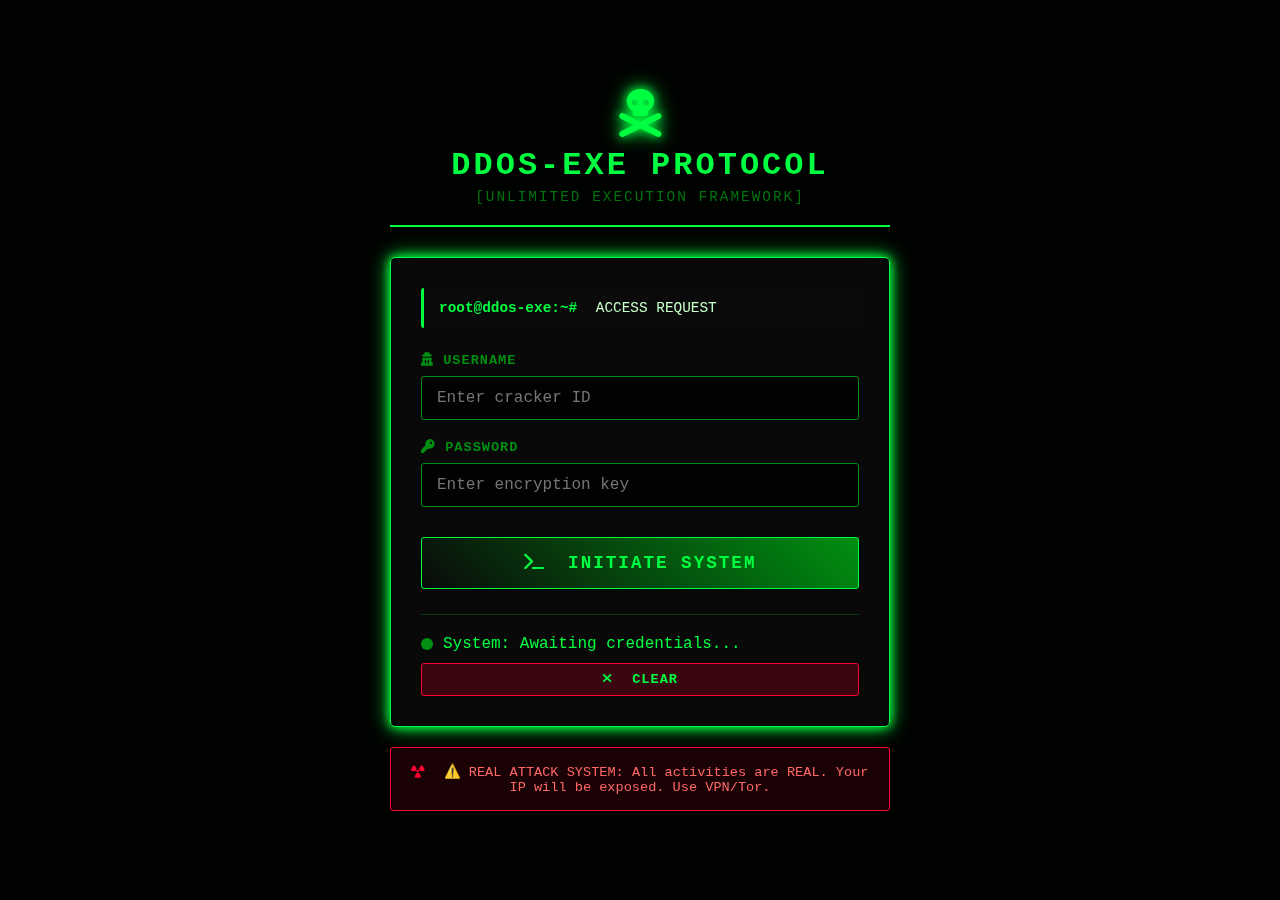
<file: index.html>
<!DOCTYPE html>
<html lang="en">
<head>
    <meta charset="UTF-8">
    <meta name="viewport" content="width=device-width, initial-scale=1.0">
    <title>DDoS-EXE Protocol :: Authentication</title>
    <link rel="stylesheet" href="style.css">
    <link rel="stylesheet" href="https://cdnjs.cloudflare.com/ajax/libs/font-awesome/6.4.0/css/all.min.css">
    <style>
        /* Prevent Chrome autofill background */
        input:-webkit-autofill,
        input:-webkit-autofill:hover,
        input:-webkit-autofill:focus,
        input:-webkit-autofill:active {
            -webkit-box-shadow: 0 0 0 30px #0a0a0a inset !important;
            -webkit-text-fill-color: #00ff41 !important;
            caret-color: #00ff41 !important;
        }
    </style>
</head>
<body class="login-body">
    <div class="matrix-bg"></div>
    <div class="login-container">
        <div class="hacker-header">
            <i class="fas fa-skull-crossbones"></i>
            <h1>DDoS-EXE PROTOCOL</h1>
            <div class="tagline">[UNLIMITED EXECUTION FRAMEWORK]</div>
        </div>
        <div class="login-box">
            <div class="terminal-prompt">
                <span class="prompt-sign">root@ddos-exe:~#</span> ACCESS REQUEST
            </div>
            <!-- Fake form to trick browser autofill -->
            <form style="display: none;">
                <input type="text" name="fake-username" autocomplete="off">
                <input type="password" name="fake-password" autocomplete="off">
            </form>
            
            <form id="loginForm" autocomplete="off">
                <div class="input-group">
                    <label><i class="fas fa-user-secret"></i> USERNAME</label>
                    <input type="text" id="username" required placeholder="Enter cracker ID" 
                           autocomplete="new-username" 
                           autocorrect="off" 
                           autocapitalize="off" 
                           spellcheck="false">
                </div>
                <div class="input-group">
                    <label><i class="fas fa-key"></i> PASSWORD</label>
                    <input type="password" id="password" required placeholder="Enter encryption key" 
                           autocomplete="new-password"
                           autocorrect="off"
                           autocapitalize="off"
                           spellcheck="false">
                </div>
                <button type="submit" class="hacker-btn">
                    <i class="fas fa-terminal"></i> INITIATE SYSTEM
                </button>
            </form>
            <div class="login-footer">
                <div class="status-led" id="statusLed"></div>
                <span id="loginStatus">System: Awaiting credentials...</span>
            </div>
        </div>
        <div class="warning-box">
            <i class="fas fa-radiation"></i> ⚠️ REAL ATTACK SYSTEM: All activities are REAL. Your IP will be exposed. Use VPN/Tor.
        </div>
    </div>
    
    <script src="ddos-engine.js"></script>
    <script>
        document.addEventListener('DOMContentLoaded', function() {
            console.log('DDoS-EXE Protocol Login Loaded');
            
            // Check if already logged in (persistent session)
            if (localStorage.getItem('ddos_session_active') === 'true') {
                const lastUser = localStorage.getItem('ddos_last_user');
                if (lastUser) {
                    // Auto-login with stored session
                    sessionStorage.setItem('ddos_user', lastUser);
                    sessionStorage.setItem('ddos_user_type', localStorage.getItem('ddos_user_type'));
                    window.location.href = 'system.html';
                    return;
                }
            }
            
            // Clear any pre-filled values
            document.getElementById('username').value = '';
            document.getElementById('password').value = '';
            
            // Login form handler
            document.getElementById('loginForm').addEventListener('submit', function(e) {
                e.preventDefault();
                const username = document.getElementById('username').value.trim();
                const password = document.getElementById('password').value;
                const statusLed = document.getElementById('statusLed');
                const loginStatus = document.getElementById('loginStatus');
                
                // Validate inputs
                if (!username || !password) {
                    statusLed.className = 'status-led error';
                    loginStatus.textContent = 'ERROR: Both fields are required.';
                    return;
                }
                
                statusLed.className = 'status-led blinking';
                loginStatus.textContent = 'System: Verifying credentials...';
                
                setTimeout(() => {
                    if (DDOSEngine.authenticate(username, password)) {
                        statusLed.className = 'status-led active';
                        loginStatus.textContent = 'Access granted. Redirecting...';
                        
                        // Set persistent session
                        localStorage.setItem('ddos_session_active', 'true');
                        localStorage.setItem('ddos_last_user', username);
                        localStorage.setItem('ddos_user_type', DDOSEngine.getCurrentUser().type);
                        
                        setTimeout(() => {
                            window.location.href = 'system.html';
                        }, 800);
                    } else {
                        statusLed.className = 'status-led error';
                        loginStatus.textContent = 'ERROR: Invalid credentials or expired account.';
                        
                        // Clear password field on failed attempt
                        document.getElementById('password').value = '';
                    }
                }, 1200);
            });
            
            // Clear button
            const clearBtn = document.createElement('button');
            clearBtn.type = 'button';
            clearBtn.className = 'hacker-btn small';
            clearBtn.innerHTML = '<i class="fas fa-times"></i> CLEAR';
            clearBtn.style.marginTop = '10px';
            clearBtn.style.width = '100%';
            clearBtn.style.background = 'rgba(255,0,51,0.2)';
            clearBtn.style.borderColor = '#ff0033';
            
            clearBtn.addEventListener('click', function() {
                document.getElementById('username').value = '';
                document.getElementById('password').value = '';
                document.getElementById('loginStatus').textContent = 'System: Fields cleared.';
                document.getElementById('statusLed').className = 'status-led';
            });
            
            document.querySelector('.login-box').appendChild(clearBtn);
        });
    </script>
</body>
</html>
</file>
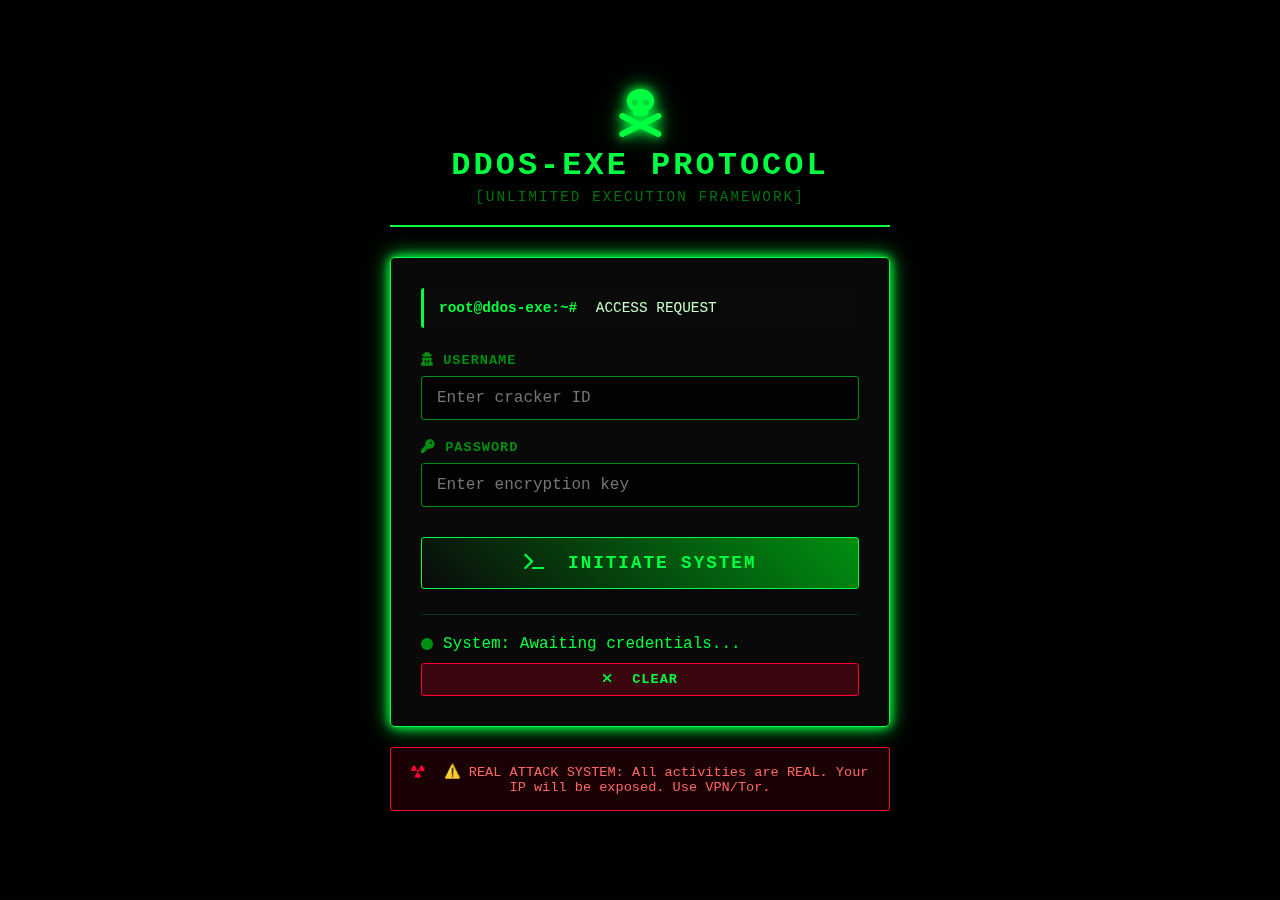
<file: system.html>
<!DOCTYPE html>
<html lang="en">
<head>
    <meta charset="UTF-8">
    <meta name="viewport" content="width=device-width, initial-scale=1.0">
    <title>DDoS-EXE Protocol :: Main System</title>
    <link rel="stylesheet" href="style.css">
    <link rel="stylesheet" href="https://cdnjs.cloudflare.com/ajax/libs/font-awesome/6.4.0/css/all.min.css">
</head>
<body>
    <div class="matrix-bg"></div>
    
    <nav class="sidebar">
        <div class="logo">
            <i class="fas fa-brain"></i>
            <span>OXYLUS_PROTOCOL</span>
        </div>
        <div class="menu-toggle" id="menuToggle">
            <i class="fas fa-bars"></i>
        </div>
        <ul class="nav-menu" id="navMenu">
            <li class="active" data-section="ddos"><i class="fas fa-bolt"></i> DDoS Attack</li>
            <li data-section="ngl"><i class="fas fa-comment-dots"></i> NGL Spam</li>
            <li data-section="scanner"><i class="fas fa-search"></i> Scanner IP</li>
            <li data-section="dev" class="restricted" data-restricted="developer"><i class="fas fa-code"></i> Developer Panel</li>
            <li data-section="profile"><i class="fas fa-user"></i> Profile</li>
        </ul>
        <div class="system-stats">
            <div class="stat">
                <span>MODE</span>
                <div class="stat-value active">REAL</div>
            </div>
            <div class="stat">
                <span>ACCOUNT</span>
                <div class="stat-value" id="accountTypeBadge">Loading...</div>
            </div>
        </div>
    </nav>

    <main class="content">
        <header class="content-header">
            <div class="header-left">
                <h1><i class="fas fa-skull-crossbones"></i> DDoS-EXE PROTOCOL</h1>
                <div class="breadcrumb" id="breadcrumb">/ DDoS Attack</div>
            </div>
            <div class="header-right">
                <div class="user-info" id="userInfoDisplay">
                    <i class="fas fa-user-ninja"></i>
                    <span id="usernameDisplay">Loading...</span>
                </div>
                <button class="hacker-btn small" id="logoutBtn">
                    <i class="fas fa-power-off"></i> LOGOUT
                </button>
            </div>
        </header>

        <div class="section-container">
            <!-- DDoS Attack Section -->
            <section id="ddosSection" class="section active">
                <div class="terminal-header">
                    <i class="fas fa-terminal"></i> DDoS ATTACK CONTROLLER [REAL MODE]
                    <span id="attackLimitBadge" class="limit-badge"></span>
                </div>
                <div class="real-warning">
                    <i class="fas fa-exclamation-triangle"></i>
                    <strong>REAL ATTACK MODE:</strong> This sends actual HTTP/WebSocket requests. Your IP will be exposed.
                </div>
                <div class="attack-controls">
                    <div class="control-group">
                        <label><i class="fas fa-globe"></i> TARGET</label>
                        <input type="text" id="targetInput" placeholder="example.com or 192.168.1.1" required>
                    </div>
                    <div class="control-group">
                        <label><i class="fas fa-network-wired"></i> PORT</label>
                        <input type="number" id="portInput" value="80" min="1" max="65535">
                    </div>
                    <div class="control-group">
                        <label><i class="fas fa-layer-group"></i> ATTACK TYPE</label>
                        <select id="attackTypeSelect">
                            <!-- Options will be populated by JavaScript -->
                        </select>
                        <div class="type-info">
                            Available for: <span id="availableTypes">Checking...</span>
                        </div>
                    </div>
                    <div class="control-group">
                        <label><i class="fas fa-clock"></i> DURATION (Seconds)</label>
                        <input type="number" id="durationInput" value="60" min="10" max="3600">
                        <div class="duration-info">
                            Max duration: <span id="maxDuration">Loading...</span> seconds
                        </div>
                    </div>
                    <div class="attack-buttons">
                        <button class="hacker-btn attack-btn" id="startAttack">
                            <i class="fas fa-play"></i> LAUNCH REAL ATTACK
                        </button>
                        <button class="hacker-btn stop-btn" id="stopAttack" disabled>
                            <i class="fas fa-stop"></i> STOP ATTACK
                        </button>
                    </div>
                </div>
                <div class="terminal-output" id="ddosTerminal">
                    <div class="terminal-line">[SYSTEM] DDoS Controller v4.0 - REAL MODE ACTIVATED</div>
                    <div class="terminal-line">[WARNING] All attacks send actual network traffic</div>
                    <div class="terminal-line">[INFO] Your access level: <span id="accessLevelDisplay">Loading...</span></div>
                </div>
            </section>

            <!-- NGL Spam Section (REAL WORKING) -->
            <section id="nglSection" class="section">
                <div class="terminal-header">
                    <i class="fas fa-comment-dots"></i> NGL SPAM BOT [REAL MODE]
                </div>
                <div class="real-warning">
                    <i class="fas fa-exclamation-triangle"></i>
                    <strong>REAL SPAM MODE:</strong> Sends REAL messages to ngl.link targets
                </div>
                <div class="control-group">
                    <label><i class="fas fa-link"></i> NGL.LINK USERNAME</label>
                    <input type="text" id="nglUsername" placeholder="username (without ngl.link/)" required>
                </div>
                <div class="control-group">
                    <label><i class="fas fa-envelope"></i> MESSAGE</label>
                    <textarea id="nglMessage" placeholder="Enter anonymous message..." required rows="3"></textarea>
                </div>
                <div class="control-group">
                    <label><i class="fas fa-bomb"></i> TOTAL SPAM COUNT</label>
                    <input type="number" id="spamCount" value="100" min="1" max="1000">
                </div>
                <div class="control-group">
                    <label><i class="fas fa-tachometer-alt"></i> DELAY (ms between requests)</label>
                    <input type="number" id="spamDelay" value="500" min="100" max="5000">
                </div>
                <div class="control-group">
                    <label><i class="fas fa-user-secret"></i> SENDER NAME (Optional)</label>
                    <input type="text" id="senderName" placeholder="Anonymous">
                </div>
                <button class="hacker-btn attack-btn" id="startSpam">
                    <i class="fas fa-paper-plane"></i> SEND REAL SPAM
                </button>
                <div class="terminal-output" id="nglTerminal">
                    <div class="terminal-line">[SYSTEM] NGL Spam Bot - REAL WORKING MODE</div>
                    <div class="terminal-line">[INFO] Using direct form submission to ngl.link</div>
                    <div class="terminal-line">[WARNING] Use VPN/Tor for anonymity</div>
                </div>
            </section>

            <!-- IP Scanner Section -->
            <section id="scannerSection" class="section">
                <div class="terminal-header">
                    <i class="fas fa-search"></i> IP SCANNER [REAL MODE]
                </div>
                <div class="real-warning">
                    <i class="fas fa-exclamation-triangle"></i>
                    <strong>REAL SCAN MODE:</strong> This will probe actual network ports
                </div>
                <div class="control-group">
                    <label><i class="fas fa-bullseye"></i> TARGET IP/HOSTNAME</label>
                    <input type="text" id="scanTarget" placeholder="example.com or 192.168.1.1" required>
                </div>
                <div class="control-group">
                    <label><i class="fas fa-list-ol"></i> PORTS TO SCAN</label>
                    <input type="text" id="portsToScan" value="80,443,8080,22,21,25,53,110,143,3306,3389,5900,6379,27017">
                </div>
                <div class="control-group">
                    <label><i class="fas fa-users"></i> TIMEOUT (ms)</label>
                    <input type="number" id="scanTimeout" value="2000" min="500" max="10000">
                </div>
                <button class="hacker-btn attack-btn" id="startScan">
                    <i class="fas fa-radar"></i> START REAL SCAN
                </button>
                <div class="scan-results">
                    <div class="results-header">
                        <span>PORT</span>
                        <span>STATUS</span>
                        <span>SERVICE</span>
                        <span>RESPONSE TIME</span>
                    </div>
                    <div class="results-body" id="scanResults">
                        <div class="scan-result">
                            <span>No scan performed yet</span>
                            <span>-</span>
                            <span>-</span>
                            <span>-</span>
                        </div>
                    </div>
                </div>
            </section>

            <!-- Developer Panel Section -->
            <section id="devSection" class="section">
                <div class="terminal-header">
                    <i class="fas fa-code"></i> DEVELOPER CONTROL PANEL
                    <span id="devAccessStatus" class="access-status"></span>
                </div>
                
                <div id="devPanelContent">
                    <!-- Content will be loaded dynamically -->
                </div>
                
                <div id="devAccessMessage" style="display: none;">
                    <div class="access-denied">
                        <i class="fas fa-lock fa-3x"></i>
                        <h3>DEVELOPER ACCESS REQUIRED</h3>
                        <p>This panel is only available for Developer accounts.</p>
                        <p>Your account type: <strong id="currentAccountType">Guest</strong></p>
                        <div class="upgrade-info">
                            <p><i class="fas fa-info-circle"></i> Contact system administrator for upgrade to Developer account.</p>
                        </div>
                    </div>
                </div>
            </section>

            <!-- Profile Section -->
            <section id="profileSection" class="section">
                <div class="terminal-header">
                    <i class="fas fa-user"></i> USER PROFILE
                </div>
                <div class="profile-info">
                    <div class="profile-item">
                        <span class="profile-label">USERNAME</span>
                        <span class="profile-value" id="profileUsername">-</span>
                    </div>
                    <div class="profile-item">
                        <span class="profile-label">ACCOUNT TYPE</span>
                        <span class="profile-value" id="profileType">-</span>
                    </div>
                    <div class="profile-item">
                        <span class="profile-label">ACCOUNT CREATED</span>
                        <span class="profile-value" id="profileCreated">-</span>
                    </div>
                    <div class="profile-item">
                        <span class="profile-label">EXPIRATION TIME</span>
                        <span class="profile-value" id="profileExpires">-</span>
                    </div>
                    <div class="profile-item">
                        <span class="profile-label">TIME REMAINING</span>
                        <span class="profile-value countdown" id="profileRemaining">-</span>
                    </div>
                    <div class="profile-item">
                        <span class="profile-label">PERMISSIONS</span>
                        <span class="profile-value" id="profilePermissions">-</span>
                    </div>
                </div>
                
                <div class="password-change">
                    <h3><i class="fas fa-key"></i> CHANGE PASSWORD</h3>
                    <div class="control-group">
                        <label>CURRENT PASSWORD</label>
                        <input type="password" id="currentPass">
                    </div>
                    <div class="control-group">
                        <label>NEW PASSWORD</label>
                        <input type="password" id="newPass">
                    </div>
                    <div class="control-group">
                        <label>CONFIRM NEW PASSWORD</label>
                        <input type="password" id="confirmPass">
                    </div>
                    <button class="hacker-btn" id="changePassBtn">
                        <i class="fas fa-sync"></i> UPDATE PASSWORD
                    </button>
                </div>
            </section>
        </div>

        <footer class="global-terminal">
            <div class="term-header">
                <i class="fas fa-terminal"></i> SYSTEM LOG
                <span class="term-controls">
                    <button class="clean-btn" id="clearLog"><i class="fas fa-trash"></i> CLEAR</button>
                </span>
            </div>
            <div class="term-body" id="globalLog">
                <div class="log-entry">[SYSTEM] DDoS-EXE Protocol v4.0 REAL MODE</div>
                <div class="log-entry">[WARNING] This is a REAL attack system. All activities are logged.</div>
                <div class="log-entry">[INFO] Session initialized</div>
            </div>
        </footer>
    </main>

    <script src="ddos-engine.js"></script>
    <script>
        // Main system controller
        document.addEventListener('DOMContentLoaded', function() {
            console.log('DDoS-EXE System Loaded');
            
            // Check authentication with persistent session
            const sessionActive = localStorage.getItem('ddos_session_active') === 'true';
            const sessionUser = localStorage.getItem('ddos_last_user');
            
            if (!sessionActive || !sessionUser) {
                window.location.href = 'index.html';
                return;
            }
            
            // Restore session
            sessionStorage.setItem('ddos_user', sessionUser);
            sessionStorage.setItem('ddos_user_type', localStorage.getItem('ddos_user_type'));
            
            // Load user data and permissions
            loadUserData();
            
            // Setup navigation with permissions
            setupNavigation();
            
            // Setup event listeners
            setupEventListeners();
            
            // Keep session alive
            setInterval(keepSessionAlive, 300000); // 5 minutes
        });
        
        function keepSessionAlive() {
            localStorage.setItem('ddos_session_last_active', Date.now());
        }
        
        function loadUserData() {
            const user = DDOSEngine.getCurrentUser();
            if (user) {
                // Update UI
                document.getElementById('usernameDisplay').textContent = user.username + ' [' + user.type.toUpperCase() + ']';
                document.getElementById('accessLevelDisplay').textContent = user.type.toUpperCase();
                document.getElementById('profileUsername').textContent = user.username;
                document.getElementById('profileType').textContent = user.type.toUpperCase();
                document.getElementById('profileCreated').textContent = new Date(user.created).toLocaleString();
                document.getElementById('accountTypeBadge').textContent = user.type.toUpperCase();
                document.getElementById('accountTypeBadge').className = 'stat-value ' + user.type;
                document.getElementById('currentAccountType').textContent = user.type.toUpperCase();
                
                // Set badge color based on account type
                const badge = document.getElementById('accountTypeBadge');
                if (user.type === 'developer') {
                    badge.style.background = 'rgba(0, 255, 65, 0.2)';
                    badge.style.color = '#00ff41';
                } else if (user.type === 'special') {
                    badge.style.background = 'rgba(143, 0, 143, 0.2)';
                    badge.style.color = '#ff00ff';
                } else {
                    badge.style.background = 'rgba(0, 143, 17, 0.2)';
                    badge.style.color = '#00ff41';
                }
                
                if (user.expires === Number.MAX_SAFE_INTEGER) {
                    document.getElementById('profileExpires').textContent = '∞ NEVER EXPIRES';
                    document.getElementById('profileRemaining').textContent = '∞ INFINITE';
                    document.getElementById('profileRemaining').className = 'profile-value countdown infinite';
                } else {
                    document.getElementById('profileExpires').textContent = new Date(user.expires).toLocaleString();
                    updateRemainingTime();
                    setInterval(updateRemainingTime, 60000);
                }
                
                // Update permissions display
                updatePermissionsUI(user.type);
                
                // Handle developer panel
                handleDeveloperPanel(user.type);
            }
        }
        
        function updatePermissionsUI(userType) {
            const permissions = DDOSEngine.getUserPermissions(userType);
            
            // Update attack types dropdown
            const attackSelect = document.getElementById('attackTypeSelect');
            if (attackSelect) {
                attackSelect.innerHTML = '';
                
                const attackLabels = {
                    '500': 'Normal (500 RPS) - HTTP Flood',
                    '1000': 'Medium (1000 RPS) - WS + HTTP',
                    '5000': 'Hard (5000 RPS) - Multi-Vector',
                    '100000': 'Extreme (100000 RPS) - Botnet',
                    '500000': 'Dev (500000 RPS) - Full Scale'
                };
                
                permissions.attacks.forEach(attackType => {
                    const option = document.createElement('option');
                    option.value = attackType;
                    option.textContent = attackLabels[attackType] || `Attack (${attackType} RPS)`;
                    attackSelect.appendChild(option);
                });
                
                // Set default to first available attack
                if (permissions.attacks.length > 0) {
                    attackSelect.value = permissions.attacks[0];
                }
                
                // Update available types text
                let typeText = '';
                if (userType === 'guest') {
                    typeText = 'Normal, Medium, Hard only';
                } else if (userType === 'special') {
                    typeText = 'Normal, Medium, Hard, Extreme';
                } else if (userType === 'developer') {
                    typeText = 'All attack types';
                }
                document.getElementById('availableTypes').textContent = typeText;
            }
            
            // Update duration limits
            const durationInput = document.getElementById('durationInput');
            if (durationInput) {
                durationInput.max = permissions.maxDuration;
                if (parseInt(durationInput.value) > permissions.maxDuration) {
                    durationInput.value = permissions.maxDuration;
                }
                document.getElementById('maxDuration').textContent = permissions.maxDuration;
            }
            
            // Update attack limit badge
            const badge = document.getElementById('attackLimitBadge');
            if (badge) {
                if (userType === 'guest') {
                    badge.textContent = 'GUEST: 500-5000 RPS, 5min max';
                    badge.className = 'limit-badge guest';
                } else if (userType === 'special') {
                    badge.textContent = 'SPECIAL: 500-100k RPS, 10min max';
                    badge.className = 'limit-badge special';
                } else if (userType === 'developer') {
                    badge.textContent = 'DEVELOPER: All attacks, 60min max';
                    badge.className = 'limit-badge developer';
                }
            }
            
            // Update permissions text in profile
            document.getElementById('profilePermissions').textContent = 
                `${permissions.attacks.length} attack types, ${permissions.maxDuration}s max duration`;
        }
        
        function handleDeveloperPanel(userType) {
            const devPanelContent = document.getElementById('devPanelContent');
            const devAccessMessage = document.getElementById('devAccessMessage');
            const devAccessStatus = document.getElementById('devAccessStatus');
            
            if (userType === 'developer') {
                // Show developer panel
                devPanelContent.style.display = 'block';
                devAccessMessage.style.display = 'none';
                devAccessStatus.textContent = 'ACTIVE';
                devAccessStatus.className = 'access-status active';
                
                // Load developer panel content
                loadDeveloperPanel();
            } else {
                // Hide developer panel, show access denied message
                devPanelContent.style.display = 'none';
                devAccessMessage.style.display = 'block';
                devAccessStatus.textContent = 'RESTRICTED';
                devAccessStatus.className = 'access-status restricted';
            }
        }
        
        function loadDeveloperPanel() {
            const devPanelContent = document.getElementById('devPanelContent');
            
            devPanelContent.innerHTML = `
                <div class="dev-subsection">
                    <h3><i class="fas fa-user-plus"></i> CREATE ACCOUNT</h3>
                    <div class="control-group">
                        <label>USERNAME</label>
                        <input type="text" id="newUsername" placeholder="Enter username" required>
                    </div>
                    <div class="control-group">
                        <label>PASSWORD</label>
                        <div class="password-controls">
                            <input type="text" id="newPassword" placeholder="Enter or generate password" required>
                            <button type="button" class="hacker-btn small" id="generatePass">
                                <i class="fas fa-key"></i> GENERATE
                            </button>
                        </div>
                        <div class="password-options">
                            <button type="button" class="hacker-btn small" id="showPass">
                                <i class="fas fa-eye"></i> SHOW
                            </button>
                            <button type="button" class="hacker-btn small" id="clearPass">
                                <i class="fas fa-times"></i> CLEAR
                            </button>
                        </div>
                    </div>
                    <div class="control-group">
                        <label>ACCOUNT TYPE</label>
                        <select id="accountType">
                            <option value="guest">Guest (Normal, Medium, Hard attacks)</option>
                            <option value="special">Special (+ Extreme attacks)</option>
                            <option value="developer">Developer (Full Access)</option>
                        </select>
                    </div>
                    <div class="control-group">
                        <label>EXPIRATION TIME</label>
                        <div class="expiration-controls">
                            <input type="number" id="expireValue" value="30" min="1" placeholder="Number">
                            <select id="expireUnit">
                                <option value="minute">Minutes</option>
                                <option value="hour">Hours</option>
                                <option value="day">Days</option>
                                <option value="month">Months (30 days)</option>
                                <option value="year">Years (365 days)</option>
                                <option value="infinite">∞ Never Expires</option>
                            </select>
                        </div>
                        <div class="expiration-note">
                            <i class="fas fa-info-circle"></i> For ∞ Never Expires, select "Never Expires"
                        </div>
                    </div>
                    <button class="hacker-btn" id="createAccount">
                        <i class="fas fa-plus"></i> CREATE ACCOUNT
                    </button>
                </div>

                <div class="dev-subsection">
                    <h3><i class="fas fa-list"></i> ACCOUNT LIST</h3>
                    <div class="account-list" id="dynamicAccountList">
                        <!-- Dynamic content will be loaded here -->
                    </div>
                </div>
            `;
            
            // Setup developer panel event listeners
            setupDeveloperPanelEvents();
            
            // Load account list
            DDOSEngine.loadAccountList();
        }
        
        function setupDeveloperPanelEvents() {
            // Generate password button
            document.getElementById('generatePass')?.addEventListener('click', function() {
                document.getElementById('newPassword').value = DDOSEngine.generatePassword();
            });
            
            // Show password button
            document.getElementById('showPass')?.addEventListener('click', function() {
                const passField = document.getElementById('newPassword');
                if (passField.type === 'password') {
                    passField.type = 'text';
                    this.innerHTML = '<i class="fas fa-eye-slash"></i> HIDE';
                } else {
                    passField.type = 'text'; // Keep as text for easy editing
                    this.innerHTML = '<i class="fas fa-eye"></i> SHOW';
                }
            });
            
            // Clear password button
            document.getElementById('clearPass')?.addEventListener('click', function() {
                document.getElementById('newPassword').value = '';
            });
            
            // Expiration unit change handler
            document.getElementById('expireUnit')?.addEventListener('change', function() {
                const valueInput = document.getElementById('expireValue');
                if (this.value === 'infinite') {
                    valueInput.value = '∞';
                    valueInput.disabled = true;
                    valueInput.style.color = '#00ff41';
                    valueInput.style.fontWeight = 'bold';
                    valueInput.style.textAlign = 'center';
                } else {
                    valueInput.disabled = false;
                    valueInput.value = '30';
                    valueInput.style.color = '';
                    valueInput.style.fontWeight = '';
                    valueInput.style.textAlign = 'left';
                }
            });
            
            // Create account button
            document.getElementById('createAccount')?.addEventListener('click', function() {
                const username = document.getElementById('newUsername').value.trim();
                const password = document.getElementById('newPassword').value;
                const type = document.getElementById('accountType').value;
                const expireValue = document.getElementById('expireValue').value;
                const expireUnit = document.getElementById('expireUnit').value;
                
                if (!username) {
                    alert('Username is required');
                    return;
                }
                
                if (!password) {
                    alert('Password is required');
                    return;
                }
                
                if (username.toLowerCase() === 'dinod') {
                    alert('Username "DinoD" is reserved for system owner');
                    return;
                }
                
                let finalExpireValue = expireValue;
                let finalExpireUnit = expireUnit;
                
                if (expireUnit === 'infinite') {
                    finalExpireValue = 1;
                    finalExpireUnit = 'infinite';
                } else {
                    const numValue = parseFloat(expireValue);
                    if (isNaN(numValue) || numValue <= 0) {
                        alert('Please enter a valid positive number for expiration');
                        return;
                    }
                    finalExpireValue = numValue;
                }
                
                if (DDOSEngine.createAccount(username, password, type, finalExpireValue, finalExpireUnit)) {
                    DDOSEngine.loadAccountList();
                    document.getElementById('newUsername').value = '';
                    document.getElementById('newPassword').value = '';
                    document.getElementById('expireValue').value = '30';
                    document.getElementById('expireUnit').value = 'minute';
                    document.getElementById('expireValue').disabled = false;
                    document.getElementById('expireValue').style.color = '';
                    document.getElementById('expireValue').style.fontWeight = '';
                }
            });
        }
        
        function updateRemainingTime() {
            const user = DDOSEngine.getCurrentUser();
            if (user && user.expires !== Number.MAX_SAFE_INTEGER) {
                const remaining = DDOSEngine.getRemainingTime(user.username);
                document.getElementById('profileRemaining').textContent = remaining;
            }
        }
        
        function setupNavigation() {
            const user = DDOSEngine.getCurrentUser();
            const userType = user ? user.type : 'guest';
            const permissions = DDOSEngine.getUserPermissions(userType);
            
            // Show/hide menu items based on permissions
            document.querySelectorAll('.nav-menu li').forEach(item => {
                const section = item.getAttribute('data-section');
                
                // Check if this feature is allowed for user type
                if (permissions.features.includes(section)) {
                    item.style.display = 'flex';
                    item.classList.remove('restricted');
                } else {
                    item.style.display = 'none';
                    item.classList.add('restricted');
                }
                
                // Add click handler for visible items
                if (item.style.display !== 'none') {
                    item.addEventListener('click', function() {
                        const section = this.getAttribute('data-section');
                        
                        // Update active states
                        document.querySelectorAll('.section').forEach(s => s.classList.remove('active'));
                        document.querySelectorAll('.nav-menu li').forEach(li => li.classList.remove('active'));
                        
                        // Show selected section
                        document.getElementById(section + 'Section').classList.add('active');
                        this.classList.add('active');
                        document.getElementById('breadcrumb').textContent = `/ ${this.textContent.trim()}`;
                    });
                }
            });
            
            // Mobile menu toggle
            document.getElementById('menuToggle').addEventListener('click', function() {
                document.querySelector('.sidebar').classList.toggle('collapsed');
            });
        }
        
        function setupEventListeners() {
            // Logout
            document.getElementById('logoutBtn').addEventListener('click', function() {
                if (confirm('Terminate session?')) {
                    // Clear all session data
                    sessionStorage.clear();
                    localStorage.removeItem('ddos_session_active');
                    localStorage.removeItem('ddos_last_user');
                    localStorage.removeItem('ddos_user_type');
                    localStorage.removeItem('ddos_session_last_active');
                    
                    window.location.href = 'index.html';
                }
            });
            
            // DDoS Attack
            document.getElementById('startAttack').addEventListener('click', function() {
                const target = document.getElementById('targetInput').value.trim();
                const port = document.getElementById('portInput').value;
                const type = document.getElementById('attackTypeSelect').value;
                const duration = document.getElementById('durationInput').value;
                
                if (!target) {
                    DDOSEngine.logToGlobal('[ERROR] Target is required');
                    alert('Please enter a target');
                    return;
                }
                
                const user = DDOSEngine.getCurrentUser();
                if (!user) return;
                
                // Check permission
                const allowed = DDOSEngine.checkAttackPermission(user.type, type);
                if (!allowed) {
                    alert(`ACCESS DENIED: ${user.type.toUpperCase()} accounts cannot use ${type} RPS attack`);
                    return;
                }
                
                if (confirm(`⚠️ LAUNCH REAL DDoS ATTACK?\n\nTarget: ${target}:${port}\nType: ${type} RPS\nDuration: ${duration} seconds\n\nYOUR IP WILL BE VISIBLE TO TARGET!`)) {
                    DDOSEngine.startDDoSAttack(target, port, type, duration);
                    this.disabled = true;
                    document.getElementById('stopAttack').disabled = false;
                    
                    // Auto re-enable after duration
                    setTimeout(() => {
                        document.getElementById('startAttack').disabled = false;
                        document.getElementById('stopAttack').disabled = true;
                    }, duration * 1000);
                }
            });
            
            document.getElementById('stopAttack').addEventListener('click', function() {
                DDOSEngine.stopDDoSAttack();
                this.disabled = true;
                document.getElementById('startAttack').disabled = false;
            });
            
            // NGL Spam (REAL WORKING)
            document.getElementById('startSpam').addEventListener('click', function() {
                const username = document.getElementById('nglUsername').value.trim();
                const message = document.getElementById('nglMessage').value.trim();
                const count = document.getElementById('spamCount').value;
                const delay = document.getElementById('spamDelay').value;
                const sender = document.getElementById('senderName').value;
                
                if (!username || !message) {
                    alert('Username and message are required');
                    return;
                }
                
                if (confirm(`Send ${count} REAL messages to ngl.link/${username}?\n\nMessage: ${message.substring(0, 100)}${message.length > 100 ? '...' : ''}`)) {
                    DDOSEngine.startNGLSpam(username, message, parseInt(count), parseInt(delay), sender);
                }
            });
            
            // IP Scanner
            document.getElementById('startScan').addEventListener('click', function() {
                const target = document.getElementById('scanTarget').value.trim();
                const ports = document.getElementById('portsToScan').value;
                const timeout = document.getElementById('scanTimeout').value;
                
                if (!target) {
                    alert('Target is required');
                    return;
                }
                
                DDOSEngine.startIPScan(target, ports, parseInt(timeout));
            });
            
            // Password change
            document.getElementById('changePassBtn').addEventListener('click', function() {
                const current = document.getElementById('currentPass').value;
                const newPass = document.getElementById('newPass').value;
                const confirmPass = document.getElementById('confirmPass').value;
                
                if (!current || !newPass || !confirmPass) {
                    alert('All fields are required');
                    return;
                }
                
                if (newPass !== confirmPass) {
                    alert('New passwords do not match');
                    return;
                }
                
                if (DDOSEngine.changePassword(current, newPass)) {
                    alert('Password changed successfully');
                    document.getElementById('currentPass').value = '';
                    document.getElementById('newPass').value = '';
                    document.getElementById('confirmPass').value = '';
                } else {
                    alert('Current password is incorrect');
                }
            });
            
            // Clear log
            document.getElementById('clearLog').addEventListener('click', function() {
                document.getElementById('globalLog').innerHTML = 
                    '<div class="log-entry">[SYSTEM] Log cleared at ' + new Date().toLocaleTimeString() + '</div>';
            });
        }
    </script>
</body>
</html>
</file>
<file: style.css>
/* DDoS-EXE PROTOCOL - REAL MODE THEME */
:root {
    --primary: #00ff41;
    --secondary: #008f11;
    --dark: #0a0a0a;
    --darker: #000;
    --gray: #1a1a1a;
    --light: #c8ffc8;
    --glow: 0 0 10px var(--primary), 0 0 20px var(--primary);
    --font-mono: 'Courier New', monospace;
    --error: #ff0033;
    --warning: #ffaa00;
    --success: #00ff41;
}

* {
    margin: 0;
    padding: 0;
    box-sizing: border-box;
    font-family: var(--font-mono);
}

body {
    background: var(--darker);
    color: var(--primary);
    min-height: 100vh;
    overflow-x: hidden;
}

.matrix-bg {
    position: fixed;
    top: 0;
    left: 0;
    width: 100%;
    height: 100%;
    background: 
        repeating-linear-gradient(0deg, 
            rgba(0, 255, 65, 0.03) 0px, 
            rgba(0, 255, 65, 0.03) 1px, 
            transparent 1px, 
            transparent 2px
        ),
        repeating-linear-gradient(90deg, 
            rgba(0, 143, 17, 0.02) 0px, 
            rgba(0, 143, 17, 0.02) 1px, 
            transparent 1px, 
            transparent 2px
        );
    z-index: -1;
    opacity: 0.5;
}

/* Login Page */
.login-body {
    display: flex;
    justify-content: center;
    align-items: center;
    min-height: 100vh;
    padding: 20px;
}

.login-container {
    width: 100%;
    max-width: 500px;
    animation: fadeIn 0.5s;
}

@keyframes fadeIn {
    from { opacity: 0; transform: translateY(-20px); }
    to { opacity: 1; transform: translateY(0); }
}

.hacker-header {
    text-align: center;
    margin-bottom: 30px;
    border-bottom: 2px solid var(--primary);
    padding-bottom: 20px;
}

.hacker-header i {
    font-size: 3rem;
    margin-bottom: 10px;
    color: var(--primary);
    text-shadow: var(--glow);
    animation: pulse 2s infinite;
}

@keyframes pulse {
    0%, 100% { opacity: 1; }
    50% { opacity: 0.7; }
}

.hacker-header h1 {
    font-size: 2rem;
    letter-spacing: 3px;
    margin-bottom: 5px;
    text-transform: uppercase;
}

.tagline {
    color: var(--secondary);
    font-size: 0.9rem;
    letter-spacing: 2px;
    opacity: 0.8;
}

.login-box {
    background: rgba(10, 10, 10, 0.95);
    border: 1px solid var(--primary);
    border-radius: 5px;
    padding: 30px;
    box-shadow: var(--glow);
    margin-bottom: 20px;
    backdrop-filter: blur(10px);
}

.terminal-prompt {
    background: var(--dark);
    padding: 12px 15px;
    border-left: 3px solid var(--primary);
    margin-bottom: 25px;
    color: var(--light);
    font-size: 0.9rem;
    border-radius: 3px;
}

.prompt-sign {
    color: var(--primary);
    font-weight: bold;
    margin-right: 10px;
}

.input-group {
    margin-bottom: 20px;
}

.input-group label {
    display: block;
    margin-bottom: 8px;
    color: var(--secondary);
    font-size: 0.85rem;
    text-transform: uppercase;
    letter-spacing: 1px;
    font-weight: bold;
}

.input-group input {
    width: 100%;
    padding: 12px 15px;
    background: rgba(0, 0, 0, 0.7);
    border: 1px solid var(--secondary);
    border-radius: 3px;
    color: var(--primary);
    font-size: 1rem;
    transition: all 0.3s;
}

.input-group input:focus {
    outline: none;
    border-color: var(--primary);
    box-shadow: 0 0 10px rgba(0, 255, 65, 0.3);
}

.hacker-btn {
    width: 100%;
    padding: 15px;
    background: linear-gradient(45deg, var(--dark), var(--secondary));
    border: 1px solid var(--primary);
    color: var(--primary);
    font-size: 1.1rem;
    text-transform: uppercase;
    letter-spacing: 2px;
    cursor: pointer;
    transition: all 0.3s;
    margin-top: 10px;
    position: relative;
    overflow: hidden;
    border-radius: 3px;
    font-weight: bold;
}

.hacker-btn:hover {
    background: linear-gradient(45deg, var(--secondary), var(--primary));
    color: var(--dark);
    box-shadow: var(--glow);
    transform: translateY(-2px);
}

.hacker-btn:active {
    transform: translateY(0);
}

.hacker-btn:disabled {
    opacity: 0.5;
    cursor: not-allowed;
    transform: none !important;
}

.hacker-btn i {
    margin-right: 10px;
}

.hacker-btn.small {
    width: auto;
    padding: 8px 15px;
    font-size: 0.85rem;
    letter-spacing: 1px;
}

.login-footer {
    display: flex;
    align-items: center;
    margin-top: 25px;
    padding-top: 20px;
    border-top: 1px solid rgba(0, 255, 65, 0.2);
}

.status-led {
    width: 12px;
    height: 12px;
    border-radius: 50%;
    margin-right: 10px;
    background: var(--secondary);
}

.status-led.active {
    background: var(--success);
    box-shadow: 0 0 10px var(--success);
}

.status-led.blinking {
    animation: blink 1s infinite;
    background: var(--warning);
}

.status-led.error {
    background: var(--error);
    animation: blink-fast 0.5s infinite;
}

@keyframes blink {
    0%, 100% { opacity: 1; }
    50% { opacity: 0.3; }
}

@keyframes blink-fast {
    0%, 100% { opacity: 1; }
    50% { opacity: 0.2; }
}

.warning-box {
    background: rgba(255, 0, 51, 0.1);
    border: 1px solid var(--error);
    padding: 15px;
    text-align: center;
    color: #ff6666;
    font-size: 0.85rem;
    border-radius: 3px;
}

.warning-box i {
    margin-right: 10px;
    color: var(--error);
}

/* Dashboard Layout */
.sidebar {
    position: fixed;
    left: 0;
    top: 0;
    width: 250px;
    height: 100vh;
    background: rgba(5, 5, 5, 0.98);
    border-right: 1px solid var(--primary);
    padding: 20px;
    z-index: 100;
    transition: all 0.3s;
    backdrop-filter: blur(10px);
    box-shadow: 5px 0 20px rgba(0, 0, 0, 0.5);
}

.sidebar.collapsed {
    transform: translateX(-100%);
}

.logo {
    display: flex;
    align-items: center;
    margin-bottom: 40px;
    padding-bottom: 20px;
    border-bottom: 1px solid rgba(0, 255, 65, 0.3);
}

.logo i {
    font-size: 2rem;
    color: var(--primary);
    margin-right: 10px;
    text-shadow: var(--glow);
}

.logo span {
    font-size: 1.2rem;
    letter-spacing: 1px;
    font-weight: bold;
}

.menu-toggle {
    display: none;
    position: absolute;
    top: 20px;
    right: -50px;
    background: var(--dark);
    border: 1px solid var(--primary);
    color: var(--primary);
    width: 40px;
    height: 40px;
    border-radius: 3px;
    align-items: center;
    justify-content: center;
    cursor: pointer;
    z-index: 101;
}

.nav-menu {
    list-style: none;
    margin-top: 20px;
}

.nav-menu li {
    padding: 15px;
    margin-bottom: 5px;
    cursor: pointer;
    border-left: 3px solid transparent;
    transition: all 0.3s;
    display: flex;
    align-items: center;
    border-radius: 3px;
    user-select: none;
}

.nav-menu li:hover {
    background: rgba(0, 255, 65, 0.1);
    border-left-color: var(--secondary);
}

.nav-menu li.active {
    background: rgba(0, 255, 65, 0.15);
    border-left-color: var(--primary);
    color: var(--light);
}

.nav-menu li i {
    margin-right: 15px;
    width: 20px;
    text-align: center;
    font-size: 1.1rem;
}

.system-stats {
    position: absolute;
    bottom: 20px;
    left: 20px;
    right: 20px;
    background: rgba(0, 0, 0, 0.7);
    padding: 15px;
    border: 1px solid var(--secondary);
    border-radius: 3px;
}

.stat {
    margin-bottom: 10px;
    display: flex;
    justify-content: space-between;
    align-items: center;
}

.stat span {
    font-size: 0.8rem;
    color: var(--secondary);
    text-transform: uppercase;
}

.stat-value {
    font-size: 0.9rem;
    color: var(--primary);
    font-weight: bold;
    padding: 3px 8px;
    border-radius: 3px;
    background: rgba(0, 0, 0, 0.5);
}

.stat-value.active {
    background: rgba(0, 255, 65, 0.2);
    color: var(--success);
}

.stat-value.error {
    background: rgba(255, 0, 51, 0.2);
    color: var(--error);
}

.content {
    margin-left: 250px;
    padding: 20px;
    min-height: 100vh;
    transition: all 0.3s;
}

.content-header {
    display: flex;
    justify-content: space-between;
    align-items: center;
    margin-bottom: 30px;
    padding-bottom: 20px;
    border-bottom: 1px solid rgba(0, 255, 65, 0.3);
    flex-wrap: wrap;
    gap: 20px;
}

.header-left h1 {
    font-size: 1.8rem;
    letter-spacing: 2px;
    display: flex;
    align-items: center;
}

.header-left h1 i {
    margin-right: 15px;
    color: var(--primary);
    text-shadow: var(--glow);
}

.breadcrumb {
    color: var(--secondary);
    font-size: 0.9rem;
    margin-top: 5px;
    opacity: 0.8;
}

.user-info {
    background: rgba(0, 0, 0, 0.7);
    padding: 10px 20px;
    border-radius: 3px;
    border: 1px solid var(--secondary);
    display: inline-flex;
    align-items: center;
    margin-right: 15px;
    min-width: 200px;
}

.user-info i {
    margin-right: 10px;
    color: var(--primary);
}

/* Section Container */
.section-container {
    margin-bottom: 120px;
}

.section {
    display: none;
    animation: fadeIn 0.5s;
}

.section.active {
    display: block;
}

/* Real Mode Warning */
.real-warning {
    background: rgba(255, 50, 50, 0.15);
    border: 1px solid var(--error);
    padding: 12px 15px;
    margin-bottom: 25px;
    border-radius: 3px;
    color: #ff9999;
    display: flex;
    align-items: center;
    font-size: 0.9rem;
}

.real-warning i {
    margin-right: 10px;
    font-size: 1.2rem;
    color: var(--error);
}

.real-warning strong {
    color: var(--error);
    margin-right: 5px;
}

/* Terminal Header */
.terminal-header {
    background: linear-gradient(90deg, var(--dark), rgba(0, 143, 17, 0.3));
    padding: 15px 20px;
    border-left: 5px solid var(--primary);
    margin-bottom: 25px;
    font-size: 1.2rem;
    letter-spacing: 1px;
    border-radius: 3px 0 0 3px;
    display: flex;
    align-items: center;
}

.terminal-header i {
    margin-right: 15px;
    color: var(--primary);
}

/* Control Groups */
.control-group {
    margin-bottom: 25px;
    max-width: 800px;
}

.control-group label {
    display: block;
    margin-bottom: 8px;
    color: var(--secondary);
    font-size: 0.9rem;
    text-transform: uppercase;
    letter-spacing: 1px;
    font-weight: bold;
}

.control-group input,
.control-group select,
.control-group textarea {
    width: 100%;
    padding: 12px 15px;
    background: rgba(0, 0, 0, 0.7);
    border: 1px solid var(--secondary);
    border-radius: 3px;
    color: var(--primary);
    font-size: 1rem;
    transition: all 0.3s;
}

.control-group textarea {
    min-height: 100px;
    resize: vertical;
    font-family: var(--font-mono);
    line-height: 1.5;
}

.control-group input:focus,
.control-group select:focus,
.control-group textarea:focus {
    outline: none;
    border-color: var(--primary);
    box-shadow: 0 0 10px rgba(0, 255, 65, 0.3);
}

.password-generator {
    display: flex;
    gap: 10px;
}

.password-generator input {
    flex: 1;
}

.expiration-controls {
    display: flex;
    gap: 10px;
}

.expiration-controls input {
    width: 150px;
}

/* Attack Buttons */
.attack-buttons {
    display: flex;
    gap: 20px;
    margin-top: 30px;
    max-width: 800px;
}

.attack-btn {
    flex: 1;
    background: linear-gradient(45deg, #008f11, #00ff41);
    border-color: #00ff41;
    font-weight: bold;
    font-size: 1.1rem;
    padding: 18px;
}

.attack-btn:hover {
    background: linear-gradient(45deg, #00ff41, #00cc33);
    box-shadow: 0 0 20px rgba(0, 255, 65, 0.5);
}

.stop-btn {
    flex: 1;
    background: linear-gradient(45deg, #8f0000, #ff0033);
    border-color: #ff0033;
    font-weight: bold;
    font-size: 1.1rem;
    padding: 18px;
}

.stop-btn:hover {
    background: linear-gradient(45deg, #ff0033, #cc0022);
    box-shadow: 0 0 20px rgba(255, 0, 51, 0.5);
}

/* Terminal Output */
.terminal-output {
    background: rgba(0, 0, 0, 0.85);
    border: 1px solid var(--secondary);
    border-radius: 3px;
    padding: 20px;
    margin-top: 30px;
    max-height: 300px;
    overflow-y: auto;
    font-family: var(--font-mono);
    font-size: 0.9rem;
    line-height: 1.5;
    box-shadow: inset 0 0 20px rgba(0, 0, 0, 0.5);
}

.terminal-line {
    margin-bottom: 8px;
    color: var(--light);
    padding-left: 10px;
    border-left: 2px solid transparent;
    word-break: break-all;
}

.terminal-line:last-child {
    margin-bottom: 0;
}

.terminal-line:nth-child(odd) {
    border-left-color: var(--secondary);
}

/* Scan Results */
.scan-results {
    margin-top: 30px;
    border: 1px solid var(--secondary);
    border-radius: 3px;
    overflow: hidden;
    max-width: 1000px;
}

.results-header {
    display: grid;
    grid-template-columns: 80px 100px 150px 120px;
    gap: 15px;
    padding: 15px;
    background: rgba(0, 143, 17, 0.2);
    font-weight: bold;
    border-bottom: 1px solid var(--secondary);
    color: var(--light);
}

.results-body {
    max-height: 400px;
    overflow-y: auto;
}

.scan-result {
    display: grid;
    grid-template-columns: 80px 100px 150px 120px;
    gap: 15px;
    padding: 12px 15px;
    border-bottom: 1px solid rgba(0, 255, 65, 0.1);
    transition: all 0.3s;
    align-items: center;
}

.scan-result:hover {
    background: rgba(0, 255, 65, 0.05);
}

.status-open {
    color: var(--success);
    font-weight: bold;
    text-shadow: 0 0 5px var(--success);
}

.status-closed {
    color: var(--error);
    opacity: 0.7;
}

/* Developer Panel */
.dev-subsection {
    background: rgba(0, 0, 0, 0.6);
    padding: 25px;
    border: 1px solid var(--secondary);
    border-radius: 5px;
    margin-bottom: 30px;
    max-width: 800px;
}

.dev-subsection h3 {
    margin-bottom: 25px;
    color: var(--primary);
    border-bottom: 1px solid rgba(0, 255, 65, 0.3);
    padding-bottom: 10px;
    display: flex;
    align-items: center;
}

.dev-subsection h3 i {
    margin-right: 15px;
}

.account-list {
    max-height: 400px;
    overflow-y: auto;
    border: 1px solid var(--secondary);
    border-radius: 3px;
    padding: 10px;
    background: rgba(0, 0, 0, 0.3);
}

.account-item {
    display: flex;
    justify-content: space-between;
    align-items: center;
    padding: 15px;
    background: rgba(0, 0, 0, 0.7);
    border: 1px solid var(--secondary);
    margin-bottom: 10px;
    border-radius: 3px;
    transition: all 0.3s;
}

.account-item:hover {
    border-color: var(--primary);
    background: rgba(0, 255, 65, 0.05);
}

.account-info {
    display: flex;
    align-items: center;
    gap: 20px;
    flex-wrap: wrap;
}

.account-info strong {
    color: var(--light);
    font-size: 1.1rem;
    min-width: 120px;
}

.account-type {
    padding: 4px 12px;
    border-radius: 3px;
    font-size: 0.8rem;
    text-transform: uppercase;
    font-weight: bold;
    letter-spacing: 1px;
}

.account-type.guest {
    background: rgba(0, 143, 17, 0.3);
    color: #00ff41;
    border: 1px solid #008f11;
}

.account-type.special {
    background: rgba(143, 0, 143, 0.3);
    color: #ff00ff;
    border: 1px solid #8f008f;
}

.account-type.developer {
    background: rgba(143, 143, 0, 0.3);
    color: #ffff00;
    border: 1px solid #8f8f00;
}

.account-type.developer.infinite {
    background: rgba(0, 255, 65, 0.3);
    color: #00ff41;
    border: 1px solid #00ff41;
    animation: pulse 2s infinite;
}

.account-expiry {
    font-size: 0.9rem;
    padding: 4px 10px;
    border-radius: 3px;
    background: rgba(0, 0, 0, 0.5);
    border: 1px solid var(--secondary);
}

.account-expiry.expired {
    background: rgba(255, 0, 51, 0.2);
    color: var(--error);
    border-color: var(--error);
}

.account-expiry.infinite {
    background: rgba(0, 255, 65, 0.2);
    color: var(--success);
    border-color: var(--success);
    animation: pulse 3s infinite;
}

.account-actions {
    display: flex;
    gap: 10px;
}

.action-btn {
    padding: 8px 15px;
    background: rgba(0, 0, 0, 0.7);
    border: 1px solid var(--secondary);
    color: var(--primary);
    cursor: pointer;
    transition: all 0.3s;
    border-radius: 3px;
    font-size: 0.85rem;
    display: flex;
    align-items: center;
    gap: 5px;
}

.action-btn:hover {
    background: rgba(0, 255, 65, 0.1);
    border-color: var(--primary);
    transform: translateY(-2px);
}

.action-btn.copy-btn {
    background: rgba(0, 143, 17, 0.2);
}

.action-btn.delete-btn {
    background: rgba(143, 0, 0, 0.2);
    border-color: var(--error);
}

.action-btn.delete-btn:hover {
    background: rgba(255, 0, 51, 0.2);
}

/* Profile Section */
.profile-info {
    background: rgba(0, 0, 0, 0.6);
    padding: 25px;
    border: 1px solid var(--secondary);
    border-radius: 5px;
    margin-bottom: 30px;
    max-width: 800px;
}

.profile-item {
    display: flex;
    justify-content: space-between;
    padding: 15px 0;
    border-bottom: 1px solid rgba(0, 255, 65, 0.1);
    align-items: center;
}

.profile-item:last-child {
    border-bottom: none;
}

.profile-label {
    color: var(--secondary);
    font-size: 0.9rem;
    text-transform: uppercase;
    letter-spacing: 1px;
    font-weight: bold;
}

.profile-value {
    color: var(--primary);
    font-weight: bold;
    font-size: 1.1rem;
    text-align: right;
}

.profile-value.countdown {
    color: var(--success);
    animation: pulse 2s infinite;
}

.profile-value.countdown.infinite {
    color: var(--success);
    text-shadow: 0 0 10px var(--success);
    font-size: 1.3rem;
}

.password-change {
    background: rgba(0, 0, 0, 0.6);
    padding: 25px;
    border: 1px solid var(--secondary);
    border-radius: 5px;
    max-width: 800px;
}

/* Global Terminal */
.global-terminal {
    position: fixed;
    bottom: 0;
    right: 20px;
    width: calc(100% - 290px);
    background: rgba(5, 5, 5, 0.98);
    border: 1px solid var(--primary);
    border-bottom: none;
    border-radius: 5px 5px 0 0;
    max-height: 250px;
    z-index: 1000;
    box-shadow: 0 -5px 20px rgba(0, 0, 0, 0.7);
    transition: all 0.3s;
}

.term-header {
    padding: 12px 15px;
    background: rgba(0, 143, 17, 0.3);
    border-bottom: 1px solid var(--primary);
    display: flex;
    justify-content: space-between;
    align-items: center;
    font-weight: bold;
    color: var(--light);
}

.term-controls {
    display: flex;
    gap: 10px;
}

.clean-btn {
    background: rgba(255, 0, 51, 0.2);
    border: 1px solid var(--error);
    color: var(--error);
    padding: 5px 10px;
    border-radius: 3px;
    cursor: pointer;
    font-size: 0.85rem;
    display: flex;
    align-items: center;
    gap: 5px;
    transition: all 0.3s;
}

.clean-btn:hover {
    background: rgba(255, 0, 51, 0.3);
    transform: translateY(-2px);
}

.term-body {
    padding: 15px;
    max-height: 200px;
    overflow-y: auto;
    font-size: 0.85rem;
    line-height: 1.4;
    background: rgba(0, 0, 0, 0.8);
}

.log-entry {
    margin-bottom: 5px;
    color: var(--light);
    border-left: 2px solid transparent;
    padding-left: 10px;
    word-break: break-word;
}

.log-entry:nth-child(odd) {
    border-left-color: var(--secondary);
}

/* Responsive Design */
@media (max-width: 1024px) {
    .sidebar {
        width: 220px;
    }
    .content {
        margin-left: 220px;
    }
    .global-terminal {
        width: calc(100% - 260px);
    }
}

@media (max-width: 768px) {
    .sidebar {
        transform: translateX(-100%);
    }
    .sidebar.collapsed {
        transform: translateX(0);
    }
    .content {
        margin-left: 0;
        padding: 15px;
    }
    .menu-toggle {
        display: flex;
    }
    .content-header {
        flex-direction: column;
        align-items: flex-start;
    }
    .header-right {
        width: 100%;
        display: flex;
        justify-content: space-between;
        margin-top: 20px;
    }
    .user-info {
        flex: 1;
        min-width: auto;
        margin-right: 10px;
    }
    .global-terminal {
        width: calc(100% - 40px);
        right: 10px;
        bottom: 10px;
    }
    .results-header,
    .scan-result {
        grid-template-columns: 70px 90px 1fr 100px;
        gap: 10px;
        font-size: 0.85rem;
    }
    .account-info {
        flex-direction: column;
        align-items: flex-start;
        gap: 10px;
    }
    .account-actions {
        width: 100%;
        justify-content: flex-end;
        margin-top: 10px;
    }
}

@media (max-width: 480px) {
    .login-container {
        padding: 10px;
    }
    .login-box {
        padding: 20px;
    }
    .hacker-header h1 {
        font-size: 1.5rem;
    }
    .attack-buttons {
        flex-direction: column;
    }
    .expiration-controls {
        flex-direction: column;
    }
    .expiration-controls input {
        width: 100%;
    }
    .results-header,
    .scan-result {
        grid-template-columns: 60px 80px 1fr 80px;
        font-size: 0.8rem;
        padding: 10px;
        gap: 8px;
    }
}

/* Scrollbar Styling */
::-webkit-scrollbar {
    width: 8px;
    height: 8px;
}

::-webkit-scrollbar-track {
    background: rgba(0, 0, 0, 0.5);
    border-radius: 4px;
}

::-webkit-scrollbar-thumb {
    background: var(--secondary);
    border-radius: 4px;
}

::-webkit-scrollbar-thumb:hover {
    background: var(--primary);
}

/* Selection */
::selection {
    background: rgba(0, 255, 65, 0.3);
    color: var(--light);
}

/* Focus outlines */
:focus {
    outline: 2px solid var(--primary);
    outline-offset: 2px;
}

/* Loading animations */
@keyframes spin {
    0% { transform: rotate(0deg); }
    100% { transform: rotate(360deg); }
}

.loading {
    display: inline-block;
    width: 16px;
    height: 16px;
    border: 2px solid var(--secondary);
    border-top-color: var(--primary);
    border-radius: 50%;
    animation: spin 1s linear infinite;
    margin-right: 8px;
}

/* Tambahkan di akhir file style.css */

/* Permission Badges */
.limit-badge {
    display: inline-block;
    padding: 4px 12px;
    border-radius: 3px;
    font-size: 0.8rem;
    margin-left: 15px;
    text-transform: uppercase;
    letter-spacing: 1px;
    font-weight: bold;
}

.limit-badge.guest {
    background: rgba(0, 143, 17, 0.3);
    color: #00ff41;
    border: 1px solid #008f11;
}

.limit-badge.special {
    background: rgba(143, 0, 143, 0.3);
    color: #ff00ff;
    border: 1px solid #8f008f;
}

.limit-badge.developer {
    background: rgba(0, 255, 65, 0.3);
    color: #00ff41;
    border: 1px solid #00ff41;
    animation: pulse 2s infinite;
}

.access-status {
    margin-left: auto;
    padding: 4px 12px;
    border-radius: 3px;
    font-size: 0.8rem;
    text-transform: uppercase;
    font-weight: bold;
}

.access-status.active {
    background: rgba(0, 255, 65, 0.3);
    color: #00ff41;
    border: 1px solid #00ff41;
}

.access-status.restricted {
    background: rgba(255, 0, 51, 0.3);
    color: #ff6666;
    border: 1px solid #ff0033;
}

/* Account Type Badges */
.stat-value.guest {
    background: rgba(0, 143, 17, 0.3) !important;
    color: #00ff41 !important;
}

.stat-value.special {
    background: rgba(143, 0, 143, 0.3) !important;
    color: #ff00ff !important;
}

.stat-value.developer {
    background: rgba(0, 255, 65, 0.3) !important;
    color: #00ff41 !important;
}

/* Access Denied Message */
.access-denied {
    text-align: center;
    padding: 40px 20px;
    background: rgba(0, 0, 0, 0.7);
    border: 1px solid #ff0033;
    border-radius: 5px;
    margin-top: 20px;
}

.access-denied i {
    color: #ff0033;
    margin-bottom: 20px;
}

.access-denied h3 {
    color: #ff6666;
    margin-bottom: 15px;
}

.access-denied p {
    color: #cccccc;
    margin-bottom: 10px;
}

.upgrade-info {
    margin-top: 20px;
    padding: 15px;
    background: rgba(255, 0, 51, 0.1);
    border-radius: 3px;
    border-left: 3px solid #ff0033;
}

.upgrade-info i {
    margin-right: 10px;
    color: #ffaa00;
}

/* Duration Info */
.duration-info {
    margin-top: 5px;
    font-size: 0.85rem;
    color: var(--secondary);
}

.type-info {
    margin-top: 5px;
    font-size: 0.85rem;
    color: var(--light);
}

.type-info span {
    color: var(--primary);
    font-weight: bold;
}

/* Navigation restrictions */
.nav-menu li.restricted {
    opacity: 0.6;
    position: relative;
}

.nav-menu li.restricted::after {
    content: '🔒';
    position: absolute;
    right: 15px;
    font-size: 0.8rem;
}
</file>
